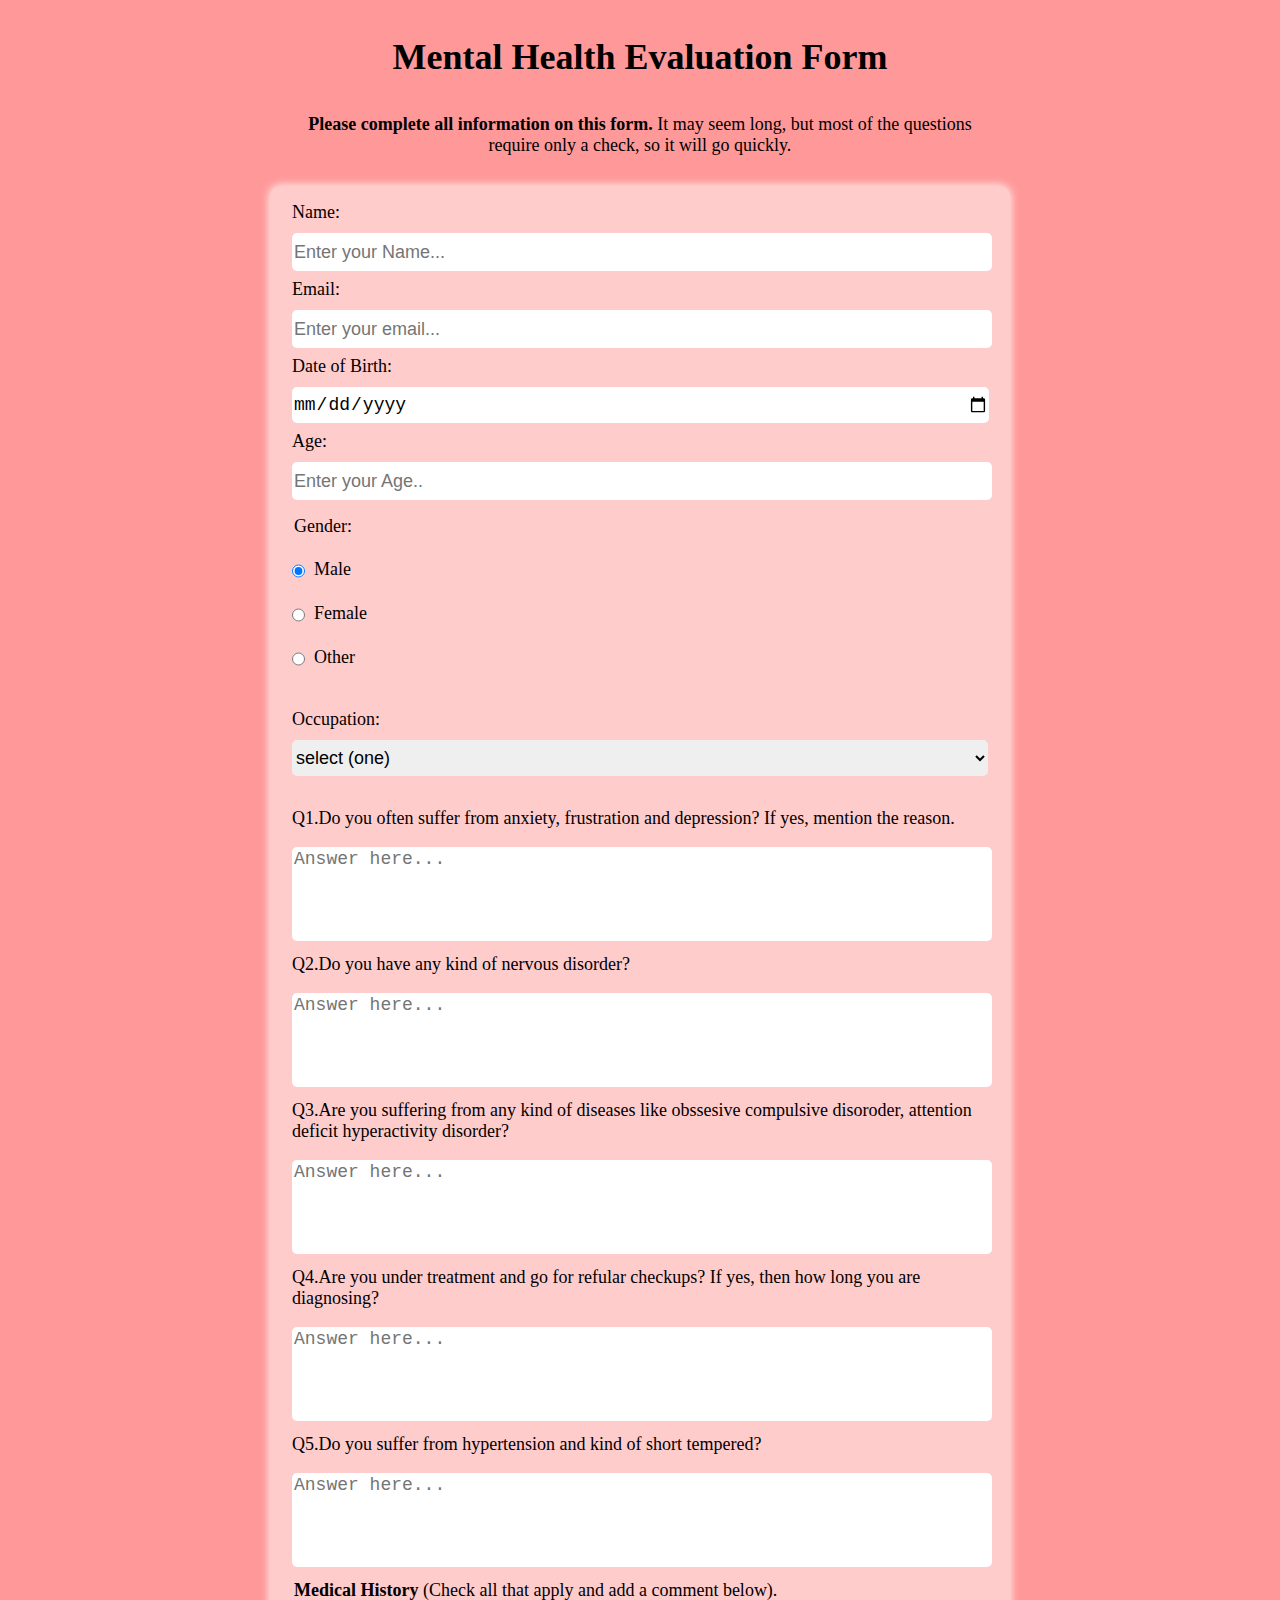
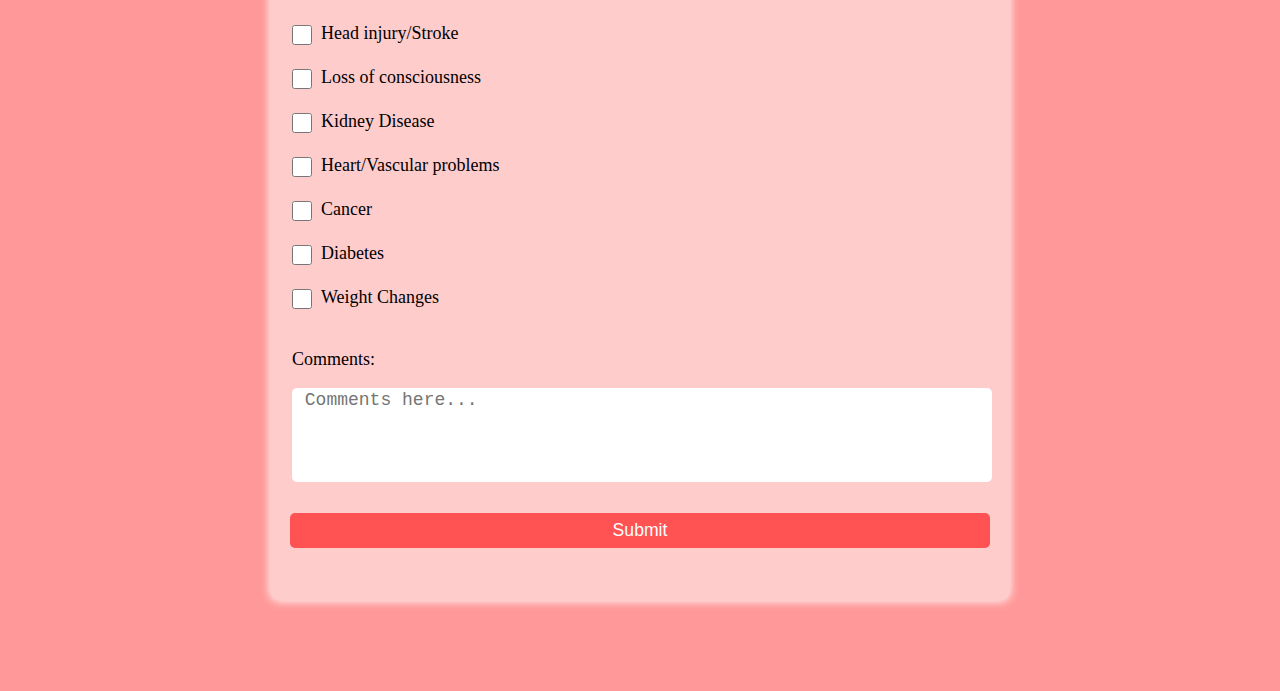
<file: index.html>
<!DOCTYPE html>
<html lang=en>
  <head>
    <meta charset="utf-8">
    <meta name="viewport" content="width=device-width, initial-scale=1.0">
    <title>Mental Health Evaluation Form</title>
    <link rel="stylesheet" href="styles.css">
  </head>
  <body>
    <main>
      <h1 id="title">Mental Health Evaluation Form</h1>
      <p id="description"><strong>Please complete all information on this form. </strong>It may seem long, but most of the questions require only a check, so it will go quickly.</p>
      <form id="survey-form">
        <fieldset>
          <label id="name-label">Name: <input id="name" type="text" placeholder="Enter your Name..." required></label>
          <label id="email-label">Email: <input id="email" type="email" placeholder="Enter your email..." required></label>
          <label>Date of Birth: <input type="date" required></label>
          <label id="number-label">Age: <input id="number" type="number" min="13" max="120" placeholder="Enter your Age.." required></label>
        </fieldset>
        <fieldset>
          <legend>Gender:</legend>
          <label><input type="radio" name="sex" class="inline" value="male" checked>Male</label>
          <label><input type="radio" name="sex" class="inline" value="female">Female</label>
          <label><input type="radio" name="sex" class="inline" value="other">Other</label>
        </fieldset>
        <fieldset>
          <label>Occupation: 
            <select id="dropdown">
              <option>select (one)</option>
              <option>Student</option>
              <option>Full-Time Job</option>
              <option>Part-Timer</option>
              <option>Prefer not to say</option>
              <option>Other</option>
            </select>
          </label>
        </fieldset>
        <fieldset>
          <label>Q1.Do you often suffer from anxiety, frustration and depression? If yes, mention the reason. </label>
          <textarea placeholder="Answer here..." required></textarea>
          <label>Q2.Do you have any kind of nervous disorder? </label>
          <textarea placeholder="Answer here..." required></textarea>
          <label>Q3.Are you suffering from any kind of diseases like obssesive compulsive disoroder, attention deficit hyperactivity disorder? </label>
          <textarea placeholder="Answer here..." required></textarea>
          <label>Q4.Are you under treatment and go for refular checkups? If yes, then how long you are diagnosing? </label>
          <textarea placeholder="Answer here..." required></textarea>
          <label>Q5.Do you suffer from hypertension and kind of short tempered? </label>
          <textarea placeholder="Answer here..." required></textarea>
        </fieldset>
        <fieldset>
          <legend><strong>Medical History</strong> (Check all that apply and add a comment below).</legend>
         
          <label> <input type="checkbox" value="1" class="inline">Head injury/Stroke</label>
          
         <label><input type="checkbox" value="2" class="inline">Loss of consciousness</label >
          
          <label><input type="checkbox" value="3" class="inline">Kidney Disease</label>
          
          <label><input type="checkbox" value="4" class="inline">Heart/Vascular problems</label>
          
          <label><input type="checkbox" value="5" class="inline">Cancer</label>
          
          <label><input type="checkbox" value="6" class="inline">Diabetes</label>
          
          <label><input type="checkbox" value="7" class="inline">Weight Changes</label>
        </fieldset>
        <fieldset>
          <label>Comments:</label>
          <textarea placeholder=" Comments here..." required></textarea>
        </fieldset>
        <input id="submit" type="submit" value="Submit">
      </form>
    </main>
    </body>
  </html>
</file>
<file: styles.css>
body{
    font-family:tahoma,serif;
    background-image: linear-gradient(115deg,rgba(255,0,0,.4),rgba(255,0,0,.4)), url(https://cdn.dockwalk.com/convert/files/2021/10/1af983c0-2df5-11ec-9e24-d3c2238bc74c-Mental-health-2-heads.jpg/r[width]=1280/1af983c0-2df5-11ec-9e24-d3c2238bc74c-Mental-health-2-heads.jpg);
    background-size: cover;
    background-repeat: no-repeat;
    background-position: center;
    font-size: 1.125rem;
    width:100%;
    margin:0;
    }
    h1,p{
      margin:1em auto;
      text-align:center;
      width: 70vw;
      max-width: 700px;
      min-width: 300px;
      
    }
    form{
    
      width: 70vw;
      max-width: 700px;
      min-width: 300px;
      margin: 0 auto;
      padding-bottom: 2em;
      background: rgba(255, 255, 255, 0.5);
      margin-bottom:5em;
      margin-top:30px;
      border:none;
      border-radius:10px;
      box-shadow: 0 0 10px 0 rgb(255,255,255);
      padding-left:20px;
      padding-right:20px;
    }
    fieldset{
      padding:.5rem 0;
      border:none;
    }
    
    label {
      display: block;
      margin: 0.5rem 0;
    }
    
    input,
    textarea,
    select {
      margin: 10px 0 0 0;
      width: 100%;
      min-height: 2em;
      border:none;
      border-radius:5px;
      font-size: 1.125rem;
    }
    
    .inline {
      width: unset;
      margin: 0 0.5em 0 0;
      vertical-align: middle;
      display: inline;
    }
    textarea{
      height:5em;
      resize:none;
    }
    input[type="checkbox"]{
      width:20px;
    
    }
    input[type="submit"] {
      display: block;
      width: 100%;
      margin: 1em auto;
      height: 2em;
      font-size: 1.1rem;
      background-color:rgba(255,0,0,.6);
      border-color: white;
      min-width: 300px;
      color:white;
    }
</file>
